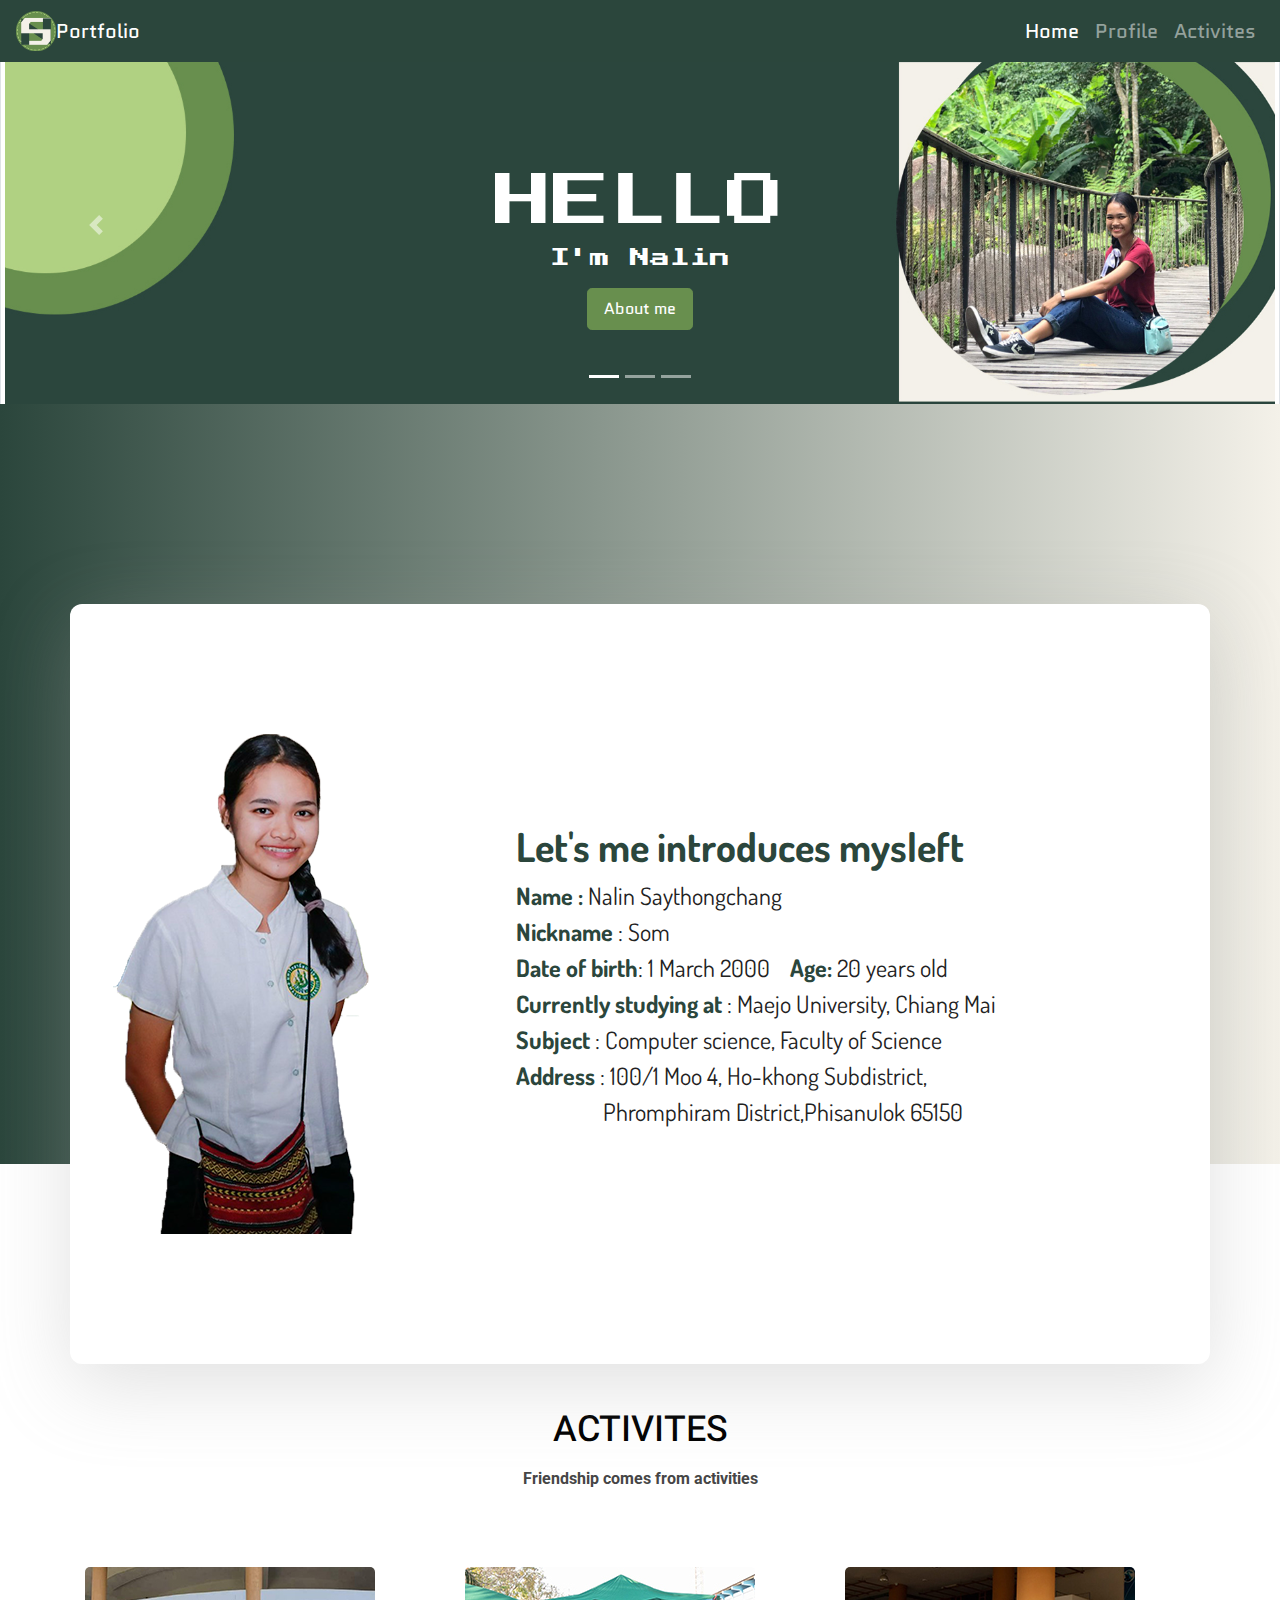
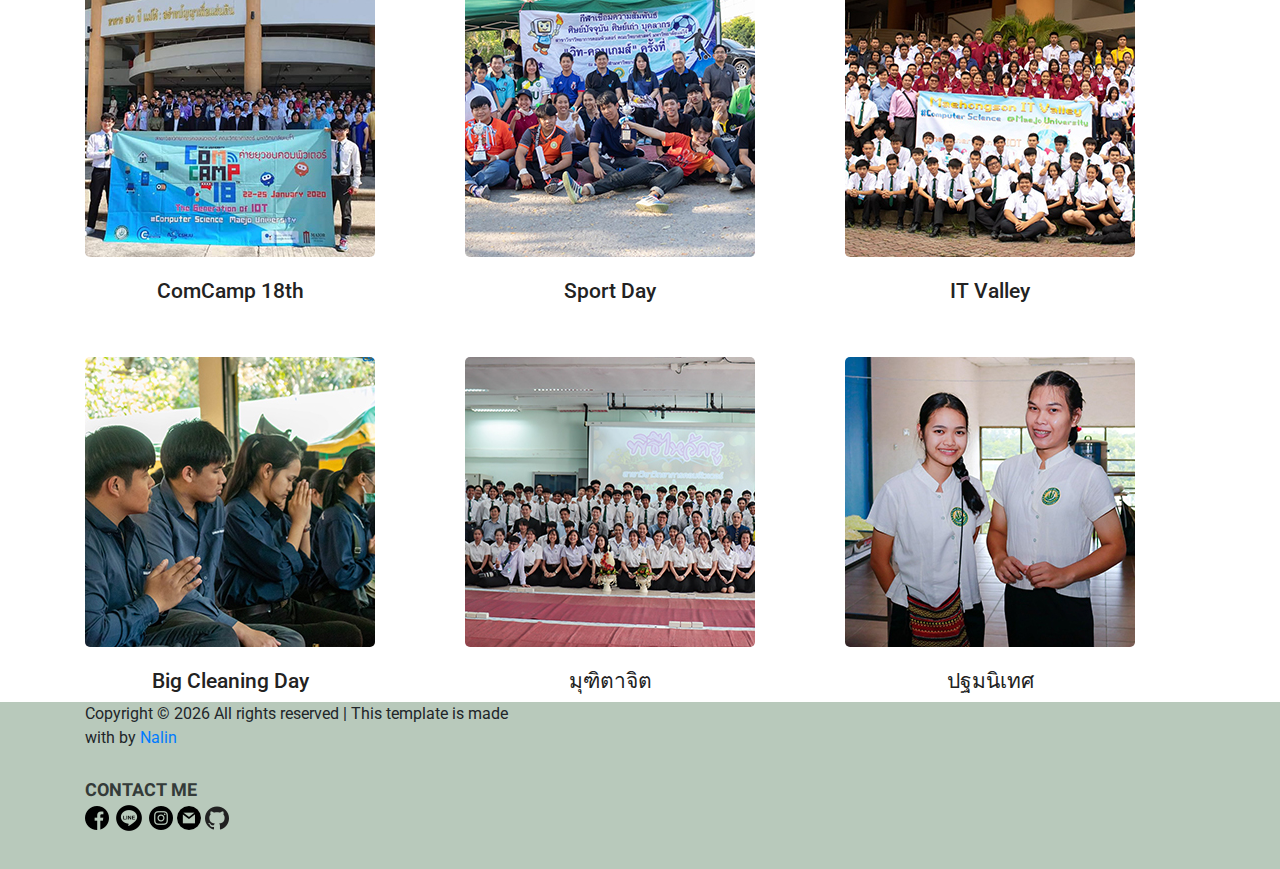
<file: index.html>
<!DOCTYPE html>
<html lang="en">

<head>
    <meta charset="utf-8">
    <meta name="viewport" content="width=device-width, initial-scale=1, shrink-to-fit=no">
    <meta name="description" content="">
    <meta name="author" content="Nalin">
    <title>Portfolio</title>
    <link rel="stylesheet" href="css/bootstrap.min.css">
    <link rel="stylesheet" href="css/css.css">
    <link rel="stylesheet" href="css/carousel.css">
    <link rel="stylesheet" href="css/responsive.css">
    <link rel="icon" href="https://portfolio-c82aa.web.app/image/icom.png" type="image/x-icon">
    <!--font-->
    <link href="https://fonts.googleapis.com/css2?family=Roboto:ital,wght@0,100;0,300;1,100&display=swap"
        rel="stylesheet">
    <link href="https://fonts.googleapis.com/css2?family=Press+Start+2P&display=swap" rel="stylesheet">
    <link href="https://fonts.googleapis.com/css2?family=Quantico:ital,wght@1,700&display=swap" rel="stylesheet">
    <link href="https://fonts.googleapis.com/css2?family=Dosis:wght@300&display=swap" rel="stylesheet">
    <link href="https://fonts.googleapis.com/css2?family=Heebo:wght@500&display=swap" rel="stylesheet">
</head>

<body>
    <header>
        <div>
            <nav class="navbar navbar-expand-md navbar-dark bgc fixed-top">
                <img src="image/icom.png" width="40px" height="40px">
                <a class="navbar-brand size" href="#">Portfolio</a>
                <button class="navbar-toggler" type="button" data-toggle="collapse" data-target="#navbarsExampleDefault"
                    aria-controls="navbarsExampleDefault" aria-expanded="false" aria-label="Toggle navigation">
                    <span class="navbar-toggler-icon"></span>
                </button>

                <div class="collapse navbar-collapse" id="navbarsExampleDefault">
                    <ul class="navbar-nav ml-auto size">
                        <li class="nav-item active">
                            <a class="nav-link" href="index.html">Home <span class="sr-only">(current)</span></a>
                        </li>
                        <li class="nav-item">
                            <a class="nav-link" href="profile.html">Profile</a>
                        </li>

                        <li class="nav-item">
                            <a class="nav-link " href="activites.html">Activites</a>
                        </li>
                    </ul>
                </div>
            </nav>
        </div>
    </header>

    <main role="main">
        <div id="myCarousel" class="carousel slide " data-ride="carousel">
            <ol class="carousel-indicators">
                <li data-target="#myCarousel" data-slide-to="0" class="active"></li>
                <li data-target="#myCarousel" data-slide-to="1"></li>
                <li data-target="#myCarousel" data-slide-to="2"></li>
            </ol>
            <div class="carousel-inner ">
                <div class="carousel-item active">
                    <picture>
                        <img src="image/BN1.jpg" class="img-fluid img-thumbnail  " alt="..."></picture>
                    <div class="container">
                        <div class="carousel-caption text-center ">
                            <h1 class="font">HELLO</h1>
                            <p class="fontN">I'm Nalin</p>
                            <p><a class="btn btn-lg btn-primary a" href="#aboutMe" role="button">About me</a></p>
                        </div>
                    </div>
                </div>

                <div class="carousel-item ">
                    <picture>
                        <img src="image/band23.jpg" class="img-fluid img-thumbnail  " alt="..."></picture>
                    <div class="container">
                        <div class="carousel-caption text-center ">
                            <h1 class="font green">Activites</h1>
                            <p class="fontN1 green">Hard Work Never Kill Anyone</p>
                            <p><a class="btn btn-lg btn-primary a" href="#activity" role="button">Click!</a></p>
                        </div>
                    </div>
                </div>
                <div class="carousel-item">
                    <picture>
                        <img src="image/band34.png" class="img-fluid img-thumbnail  " alt="..."></picture>
                    <div class="container">
                        <div class="carousel-caption text-center ">
                            <h6 class="fontN1 left">Learn from every mistake, <br> And never give up</h6>
                        </div>
                    </div>
                </div>
            </div>
            <a class="carousel-control-prev" href="#myCarousel" role="button" data-slide="prev">
                <span class="carousel-control-prev-icon" aria-hidden="true"></span>
                <span class="sr-only">Previous</span>
            </a>
            <a class="carousel-control-next" href="#myCarousel" role="button" data-slide="next">
                <span class="carousel-control-next-icon" aria-hidden="true"></span>
                <span class="sr-only">Next</span>
            </a>
        </div>
        <section class="home_banner_area " id="aboutMe">
            <div class="container box_1620">
                <div class="banner_inner d-flex align-items-center">
                    <div class="banner_content">
                        <div class="media">
                            <div class="d-flex">
                                <img src="image/me2.png" alt="">
                            </div>
                            <div class="media-body">
                                <div class="peronal_text">
                                    <h1 class="c "><b> Let's me introduces mysleft</b></h1>
                                    <p class="abm"><b class="c">Name :</b> Nalin Saythongchang <br>
                                        <b class="c"> Nickname</b> : Som <br>
                                        <b class="c">Date of birth</b>: 1 March 2000 <b class="c">&nbsp;&nbsp; Age:</b>
                                        20 years old <br>
                                        <b class="c">Currently studying at</b> : Maejo University, Chiang Mai <br>
                                        <b class="c">Subject</b> : Computer science, Faculty of Science<br>
                                        <b class="c">Address</b> : 100/1 Moo 4, Ho-khong Subdistrict, <br>
                                        &emsp;&emsp;&emsp;&nbsp;&nbsp;&nbsp;Phromphiram District,Phisanulok 65150
                                    </p>
                                </div>
                            </div>
                        </div>
                    </div>
                </div>
            </div>
        </section>
        <!--activity-->
        <section class="home_gallery_area p_120" id="activity">
            <div class="container">
                <div class="main_title">
                    <h2><br> Activites</h2>
                    <p><b> Friendship comes from activities</b></p>
                </div>
            </div>
            <div class="container">
                <div class="gallery_f_inner row imageGallery1">
                    <div class="col-lg-4 col-md-4 col-sm-6 brand manipul design print">
                        <div class="h_gallery_item">
                            <div class="g_img_item">
                                <img class="img-fluid" src="image/comp.jpg" alt="">
                                <a class="light" href="activites.html#ComCamp"><img src="image/icc.png" alt=""></a>
                            </div>
                            <div class="g_item_text">
                                <h4>ComCamp 18th</h4>
                            </div>
                        </div>
                    </div>
                    <div class="col-lg-4 col-md-4 col-sm-6 brand manipul creative">
                        <div class="h_gallery_item">
                            <div class="g_img_item">
                                <img class="img-fluid" src="image/gym.jpg" alt="">
                                <a class="light" href="activites.html#sport"><img src="image/icc.png" alt=""></a>
                            </div>
                            <div class="g_item_text">
                                <h4>Sport Day</h4>
                            </div>
                        </div>
                    </div>
                    <div class="col-lg-4 col-md-4 col-sm-6 manipul creative design print">
                        <div class="h_gallery_item">
                            <div class="g_img_item">
                                <img class="img-fluid" src="image/it.jpg" alt="">
                                <a class="light" href="activites.html#itv"><img src="image/icc.png" alt=""></a>
                            </div>
                            <div class="g_item_text">
                                <h4>IT Valley</h4>
                            </div>
                        </div>
                    </div>
                    <div class="col-lg-4 col-md-4 col-sm-6 brand creative print">
                        <div class="h_gallery_item">
                            <div class="g_img_item">
                                <img class="img-fluid" src="image/boon.jpg" alt="">
                                <a class="light" href="activites.html#clean"><img src="image/icc.png" alt=""></a>
                            </div>
                            <div class="g_item_text">
                                <h4>Big Cleaning Day</h4>
                            </div>
                        </div>
                    </div>
                    <div class="col-lg-4 col-md-4 col-sm-6 brand manipul design">
                        <div class="h_gallery_item">
                            <div class="g_img_item">
                                <img class="img-fluid" src="image/wai.jpg" alt="">
                                <a class="light" href="activites.html#teacher"><img src="image/icc.png" alt=""></a>
                            </div>
                            <div class="g_item_text">
                                <h4>มุฑิตาจิต</h4>
                            </div>
                        </div>
                    </div>
                    <div class="col-lg-4 col-md-4 col-sm-6 brand creative">
                        <div class="h_gallery_item">
                            <div class="g_img_item">
                                <img class="img-fluid" src="image/thai.jpg" alt="">
                                <a class="light" href="activites.html#std"><img src="image/icc.png" alt=""></a>
                            </div>
                            <div class="g_item_text">
                                <h4>ปฐมนิเทศ</h4>
                            </div>
                        </div>
                    </div>
                </div>
            </div>
        </section>
        <footer class="footer_area p_120">
            <div class="container">
                <div class="row footer_inner">
                    <div class="col-lg-5 col-sm-6">
                        <aside class="f_widget ab_widget">
                            Copyright &copy;
                            <script>document.write(new Date().getFullYear());</script> All rights reserved | This
                            template is made with <i class="fa fa-heart-o" aria-hidden="true"></i> by
                            <a href="profile.html" target="_blank">Nalin</a>

                            </p>
                        </aside>
                    </div>
                    <div class="col-lg-5 col-sm-6">
                        <aside class="f_widget news_widget">
                        </aside>
                    </div>
                    <div class="col-lg-3">
                        <aside class="f_widget social_widget">
                            <div class="f_title">
                                <h3>CONTACT ME</h3>
                                <div>
                                    <a href="https://web.facebook.com/SNalinN/" target="blank"><img
                                            src="image/facebook.png"></a>
                                    <a href="http://line.me/ti/p/~nnasoma" target="blank"><img src="image/line.png"></a>
                                    <a href="https://www.instagram.com/iiinaliniii/" target="blank"><img
                                            src="image/ig.png"></a>
                                    <a href="https://mail.google.com/mail/u/0/?tab=rm&ogbl#inbox" target="blank"><img
                                            src="image/gmail.png"></a>
                                    <a href="https://github.com/Nalin2000/Portfolio" target="blank"><img
                                            src="image/git.png"></a>
                                </div>
                            </div>

                        </aside>
                    </div>
                </div>
            </div>
        </footer>
    </main>
    <!-- JS, Popper.js, and jQuery -->
    <script src="https://code.jquery.com/jquery-3.5.1.slim.min.js "
        integrity="sha384-DfXdz2htPH0lsSSs5nCTpuj/zy4C+OGpamoFVy38MVBnE+IbbVYUew+OrCXaRkfj "
        crossorigin="anonymous "></script>
    <script src="https://cdn.jsdelivr.net/npm/popper.js@1.16.0/dist/umd/popper.min.js "
        integrity="sha384-Q6E9RHvbIyZFJoft+2mJbHaEWldlvI9IOYy5n3zV9zzTtmI3UksdQRVvoxMfooAo "
        crossorigin="anonymous "></script>
    <script src="https://stackpath.bootstrapcdn.com/bootstrap/4.5.0/js/bootstrap.min.js "
        integrity="sha384-OgVRvuATP1z7JjHLkuOU7Xw704+h835Lr+6QL9UvYjZE3Ipu6Tp75j7Bh/kR0JKI "
        crossorigin="anonymous "></script>
</body>

</html>
</file>
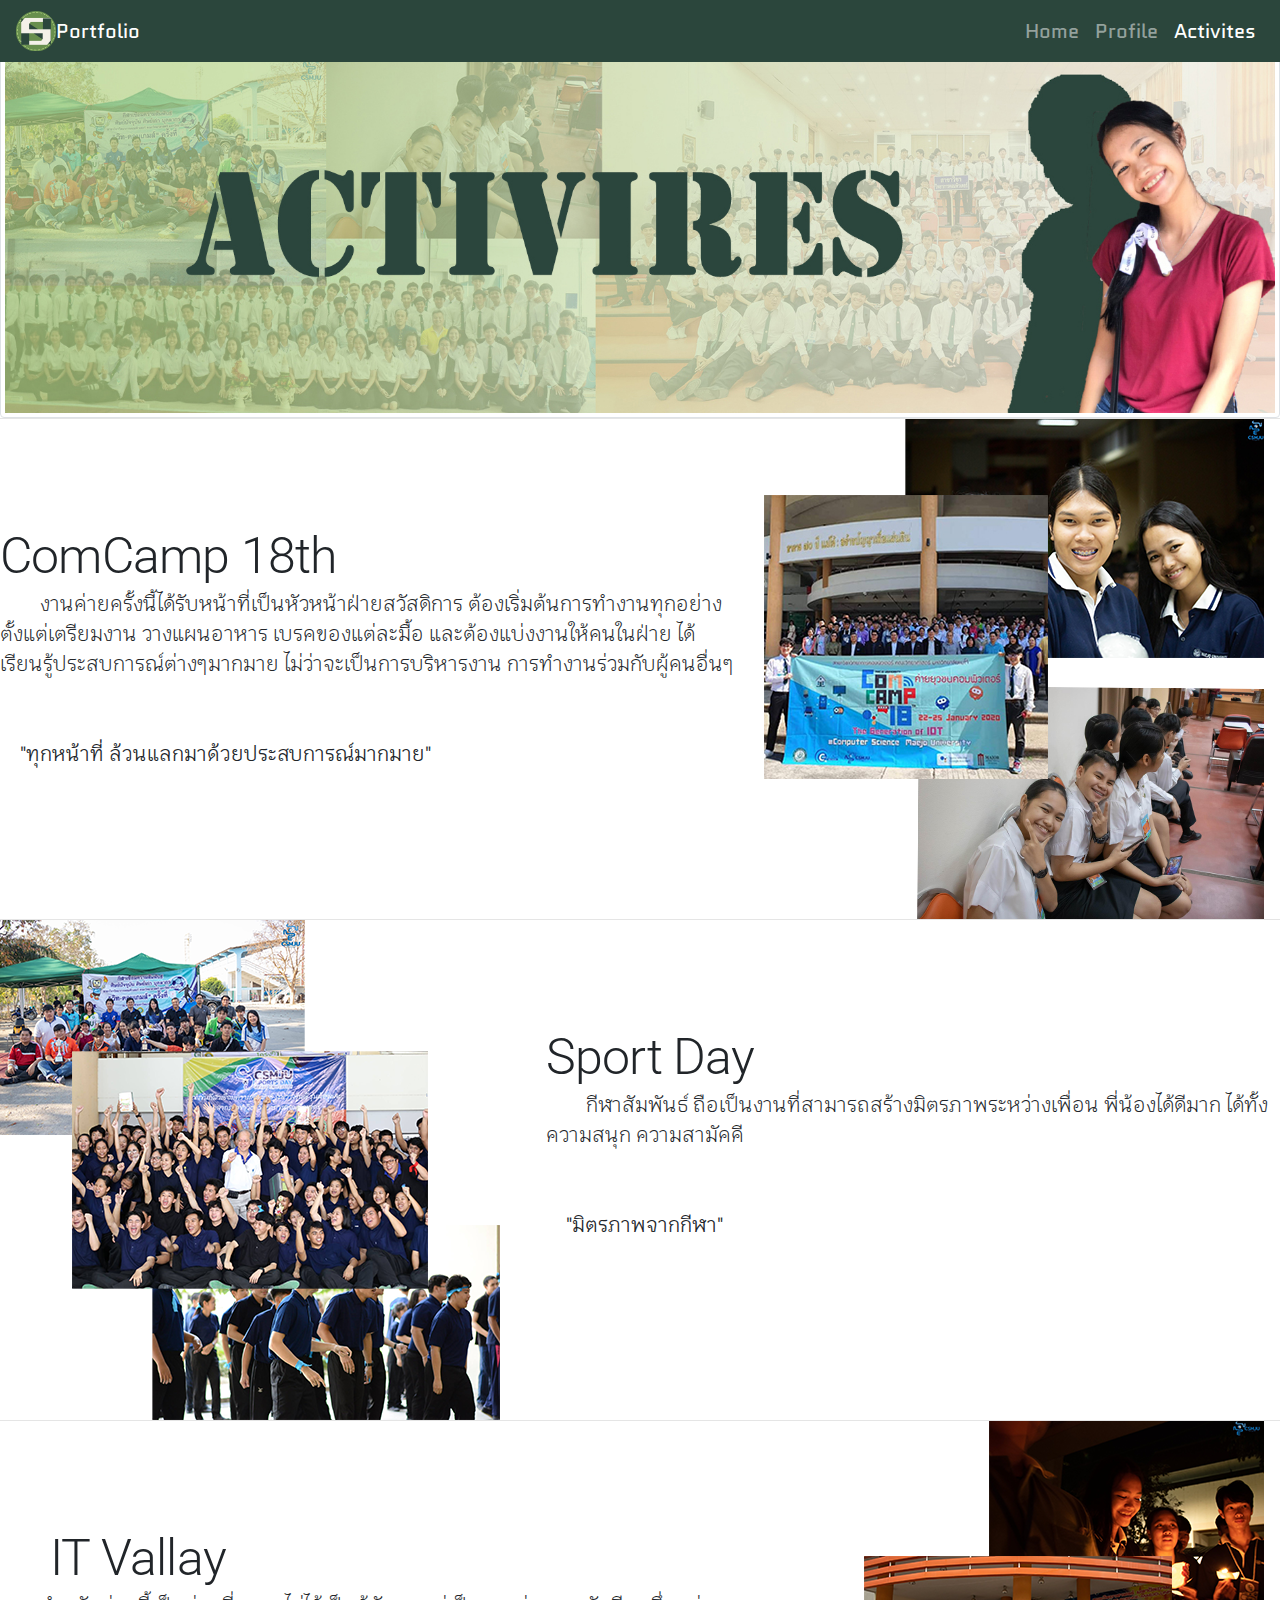
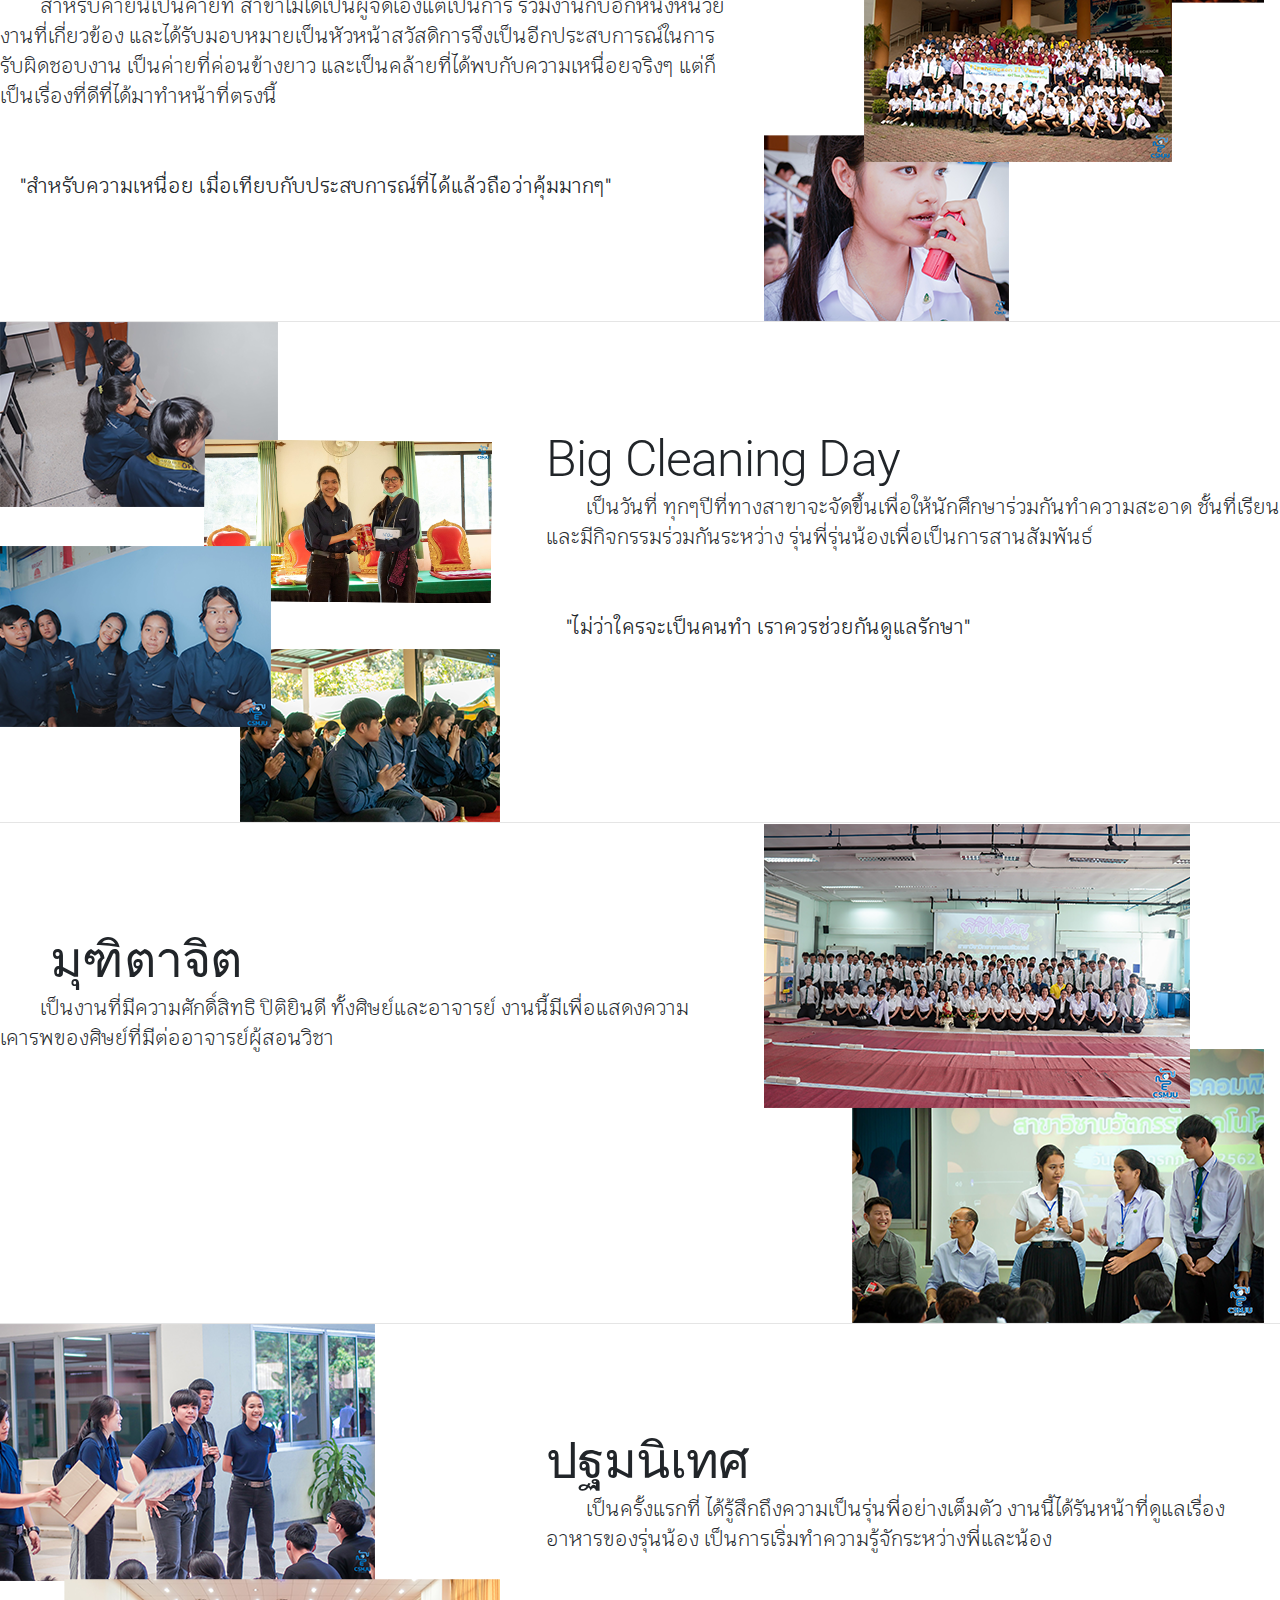
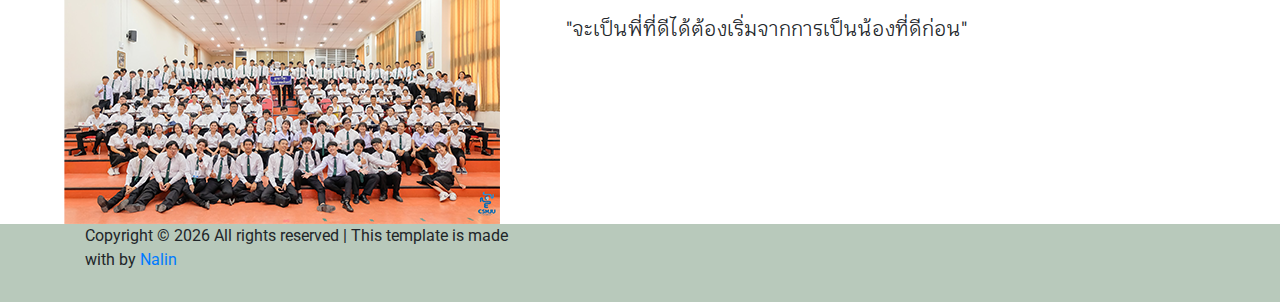
<file: activites.html>
<!DOCTYPE html>
<html lang="en">

    <head>
        <meta charset="utf-8">
        <meta name="viewport" content="width=device-width, initial-scale=1, shrink-to-fit=no">
        <meta name="description" content="">
        <meta name="author" content="Nalin">
        <title>Portfolio</title>
        <link href="css/bootstrap.min.css" rel="stylesheet">
        <link rel="stylesheet" href="css/bootstrap.min.css">
        <link rel="stylesheet" href="css/css.css">
        <link rel="stylesheet" href="css/carousel.css">
        <link rel="stylesheet" href="css/responsive.css">
        <link rel="icon" href="https://portfolio-c82aa.web.app/image/icom.png" type="image/x-icon">
        <!--font-->
        <link href="https://fonts.googleapis.com/css2?family=Roboto:ital,wght@0,100;0,300;1,100&display=swap"
            rel="stylesheet">
        <link href="https://fonts.googleapis.com/css2?family=Press+Start+2P&display=swap" rel="stylesheet">
        <link href="https://fonts.googleapis.com/css2?family=Quantico:ital,wght@1,700&display=swap" rel="stylesheet">
        <link href="https://fonts.googleapis.com/css2?family=Dosis:wght@300&display=swap" rel="stylesheet">
        <link href="https://fonts.googleapis.com/css2?family=Heebo:wght@500&display=swap" rel="stylesheet">
        <link href="https://fonts.googleapis.com/css2?family=Krub:wght@300&display=swap" rel="stylesheet">
    </head>

<body>
    <header>
        <div>
            <nav class="navbar navbar-expand-md navbar-dark bgc fixed-top">
                <img src="image/icom.png" width="40px" height="40px">
                <a class="navbar-brand size" href="#">Portfolio</a>
                <button class="navbar-toggler" type="button" data-toggle="collapse" data-target="#navbarsExampleDefault"
                    aria-controls="navbarsExampleDefault" aria-expanded="false" aria-label="Toggle navigation">
                    <span class="navbar-toggler-icon"></span>
                </button>
                <div class="collapse navbar-collapse" id="navbarsExampleDefault">
                    <ul class="navbar-nav ml-auto size">
                        <li class="nav-item ">
                            <a class="nav-link" href="index.html">Home </a>
                        </li>
                        <li class="nav-item">
                            <a class="nav-link" href="profile.html">Profile</a>
                        </li>
                        <li class="nav-item active">
                            <a class="nav-link " href="activites.html">Activites<span class="sr-only">(current)</span></a>
                        </li>
                    </ul>
                </div>
            </nav>
        </div>
    </header>

    <picture><img src="image/band24.jpg" class="img-fluid img-thumbnail  " alt="..."> </picture>
    <hr class="featurette-divider" >
    <div class="row featurette" id="ComCamp">
        <div class="col-md-7">
            <h2 class="featurette-heading">ComCamp 18th</h2>
            <p class="lead">&emsp;&emsp;งานค่ายครั้งนี้ได้รับหน้าที่เป็นหัวหน้าฝ่ายสวัสดิการ
                ต้องเริ่มต้นการทำงานทุกอย่าง
                ตั้งแต่เตรียมงาน วางแผนอาหาร เบรคของแต่ละมื้อ และต้องแบ่งงานให้คนในฝ่าย ได้เรียนรู้ประสบการณ์ต่างๆมากมาย
                ไม่ว่าจะเป็นการบริหารงาน การทำงานร่วมกับผู้คนอื่นๆ <br><br><br> <b>&emsp;"ทุกหน้าที่
                    ล้วนแลกมาด้วยประสบการณ์มากมาย"</b> </p>
        </div>
        <div class="col-md-5">
            <img src="image/comcamp.png">
        </div>
    </div>
    <hr class="featurette-divider" >
    <div class="row featurette"id="sport">
        <div class="col-md-7 order-md-2">
            <h2 class="featurette-heading">Sport Day</h2>
            <p class="lead">&emsp;&emsp;กีฬาสัมพันธ์ ถือเป็นงานที่สามารถสร้างมิตรภาพระหว่างเพื่อน พี่น้องได้ดีมาก
                ได้ทั้งความสนุก ความสามัคคี <br><br><br> <b>&emsp;"มิตรภาพจากกีฬา"</b> </p>
        </div>
        <div class="col-md-5 order-md-1">
            <img src="image/n.png">
        </div>
    </div>
    <hr class="featurette-divider" >
    <div class="row featurette" id="itv">
        <div class="col-md-7">
            <h2 class="featurette-heading">&emsp;IT Vallay</h2>
            <p class="lead">&emsp;&emsp;สำหรับค่ายนี้เป็นค่ายที่ สาขาไม่ได้เป็นผู้จัดเองแต่เป็นการ
                ร่วมงานกับอีกหนึ่งหน่วยงานที่เกี่ยวข้อง
                และได้รับมอบหมายเป็นหัวหน้าสวัสดิการจึงเป็นอีกประสบการณ์ในการรับผิดชอบงาน เป็นค่ายที่ค่อนข้างยาว
                และเป็นคล้ายที่ได้พบกับความเหนื่อยจริงๆ แต่ก็เป็นเรื่องที่ดีที่ได้มาทำหน้าที่ตรงนี้<br><br><br>
                <b>&emsp;"สำหรับความเหนื่อย เมื่อเทียบกับประสบการณ์ที่ได้แล้วถือว่าคุ้มมากๆ"</b> </p>
        </div>
        <div class="col-md-5">
            <img src="image/itv.png">
        </div>
    </div>
    <hr class="featurette-divider" >
    <div class="row featurette" id="clean">
        <div class="col-md-7 order-md-2">
            <h2 class="featurette-heading">Big Cleaning Day</h2>
            <p class="lead">&emsp;&emsp;เป็นวันที่ ทุกๆปีที่ทางสาขาจะจัดขึ้นเพื่อให้นักศึกษาร่วมกันทำความสะอาด
                ชั้นที่เรียน และมีกิจกรรมร่วมกันระหว่าง รุ่นพี่รุ่นน้องเพื่อเป็นการสานสัมพันธ์ <br><br><br>
                <b>&emsp;"ไม่ว่าใครจะเป็นคนทำ เราควรช่วยกันดูแลรักษา"</b> </p>
        </div>
        <div class="col-md-5 order-md-1">
            <img src="image/b.png">
        </div>
    </div>
    <hr class="featurette-divider" >
    <div class="row featurette" id="teacher">
        <div class="col-md-7">
            <h2 class="featurette-heading">&emsp;มุฑิตาจิต</h2>
            <p class="lead">&emsp;&emsp;เป็นงานที่มีความศักดิ์สิทธิ ปิติยินดี ทั้งศิษย์และอาจารย์
                งานนี้มีเพื่อแสดงความเคารพของศิษย์ที่มีต่ออาจารย์ผู้สอนวิชา
        </div>
        <div class="col-md-5">
            <img src="image/tr.png">
        </div>
    </div>
    <hr class="featurette-divider" >
    <div class="row featurette" id="std">
        <div class="col-md-7 order-md-2">
            <h2 class="featurette-heading">ปฐมนิเทศ</h2>
            <p class="lead">&emsp;&emsp;เป็นครั้งแรกที่ ได้รู้สึกถึงความเป็นรุ่นพี่อย่างเต็มตัว
                งานนี้ได้รันหน้าที่ดูแลเรื่องอาหารของรุ่นน้อง เป็นการเริ่มทำความรู้จักระหว่างพี่และน้อง<br><br><br>
                <b>&emsp;"จะเป็นพี่ที่ดีได้ต้องเริ่มจากการเป็นน้องที่ดีก่อน"</b> </p>
        </div>
        <div class="col-md-5 order-md-1">
            <img src="image/p.png">
        </div>
    </div>
    <footer class="footer_area p_120">
        <div class="container">
            <div class="row footer_inner">
                <div class="col-lg-5 col-sm-6">
                    <aside class="f_widget ab_widget">

                        Copyright &copy;
                        <script>document.write(new Date().getFullYear());</script> All rights reserved | This
                        template is made with <i class="fa fa-heart-o" aria-hidden="true"></i> by <a href="profile.html"
                            target="_blank">Nalin</a>

                        </p>
                    </aside>
                </div>
            </div>
        </div>
    </footer>

</body>
 <script src="https://code.jquery.com/jquery-3.5.1.slim.min.js "
        integrity="sha384-DfXdz2htPH0lsSSs5nCTpuj/zy4C+OGpamoFVy38MVBnE+IbbVYUew+OrCXaRkfj "
        crossorigin="anonymous "></script>
    <script src="https://cdn.jsdelivr.net/npm/popper.js@1.16.0/dist/umd/popper.min.js "
        integrity="sha384-Q6E9RHvbIyZFJoft+2mJbHaEWldlvI9IOYy5n3zV9zzTtmI3UksdQRVvoxMfooAo "
        crossorigin="anonymous "></script>
    <script src="https://stackpath.bootstrapcdn.com/bootstrap/4.5.0/js/bootstrap.min.js "
        integrity="sha384-OgVRvuATP1z7JjHLkuOU7Xw704+h835Lr+6QL9UvYjZE3Ipu6Tp75j7Bh/kR0JKI "
        crossorigin="anonymous "></script>

</html>
</file>
<file: css/css.css>
.size {
    font-family: 'Quantico', sans-serif;
    font-size: 1.25rem;
}

.a {
    font-family: 'Quantico', sans-serif;
    font-size: 1.25vw;
}

.ed {
    color: #2b463c;
    font-size: 2vw;
    text-align: center;
}

.bgc {
    background-color: #2b463c;
}

.font {
    font-family: 'Press Start 2P', cursive;
    font-size: 4.5vw;
}

.green {
    color: #2b463c;
}

.fontN {
    font-family: 'Press Start 2P', cursive;
    font-size: 2.5vw;
}

.fontN1 {
    font-family: 'Quantico', sans-serif;
    font-size: 2.5vw;
}

.c {
    font-family: 'Dosis', sans-serif;
    color: #2b463c;
}

.bg {
    background-color: #b0d182;
}

.personal_text {
    font-family: 'Playfair Display', serif;
}

.left {
    font-family: 'Quantico', sans-serif;
    font-size: 3vw;
    text-align: left;
    margin-bottom: 3rem;
}

.abm {
    font-family: 'Dosis', sans-serif;
    font-size: 1.5rem;
}

.home_banner_area {
    position: relative;
    z-index: 1;
    background-image: -moz-linear-gradient(0deg, #2b463c 0%, #f4f1e9 100%);
    background-image: -webkit-linear-gradient(0deg, #2b463c 0%, #f4f1e9 100%);
    background-image: -ms-linear-gradient(0deg, #2b463c 0%, #f4f1e9 100%);
    margin-bottom: 200px;
}

.home_banner_area .box_1620 {
    min-height: 700px;
    border-radius: 12px;
    position: relative;
    bottom: -200px;
    background: #fff;
    padding: 30px;
    box-shadow: 0px 20px 80px 0px rgba(153, 153, 153, 0.3);
}

.home_banner_area .box_162 {
    min-height: 300px;
    border-radius: 12px;
    position: relative;
    bottom: -200px;
    background: #fff;
    padding: 30px;
    box-shadow: 0px 20px 80px 0px rgba(153, 153, 153, 0.3);
}

.home_banner_area .banner_inner {
    position: relative;
    width: 100%;
    min-height: 700px;
    display: flex;
}

.home_banner_area .banner_inner .banner_content {
    color: #222222;
    vertical-align: middle;
    align-self: center;
    text-align: left;
}

.home_banner_area .banner_inner .banner_content .media .d-flex {
    padding-right: 125px;
}

.home_banner_area .banner_inner .banner_content .media .media-body {
    vertical-align: middle;
    align-self: center;
}

.isotope_fillter {
    margin-bottom: 50px;
}

.isotope_fillter .gallery_filter {
    text-align: center;
}

.isotope_fillter .gallery_filter li {
    display: inline-block;
    margin-right: 45px;
}

.isotope_fillter .gallery_filter li:last-child {
    margin-right: 0px;
}

.isotope_fillter .gallery_filter li a {
    font-size: 12px;
    font-family: "Roboto", sans-serif;
    font-weight: 500;
    color: #222222;
    transition: all 300ms linear 0s;
    text-transform: uppercase;
}

.isotope_fillter .gallery_filter li:hover a, .isotope_fillter .gallery_filter li.active a {
    color: #766dff;
}

.gallery_f_inner {
    margin-bottom: -45px;
}

.h_gallery_item {
    display: inline-block;
    margin-bottom: 45px;
}

.h_gallery_item .g_img_item {
    position: relative;
    text-align: center;
    overflow: hidden;
    border-radius: 5px;
}

.h_gallery_item .g_img_item:before {
    content: "";
    width: 100%;
    height: 100%;
    left: 0px;
    top: 0px;
    background-image: -moz-linear-gradient(0deg, #b0d182 0%, #ffffff 100%);
    background-image: -webkit-linear-gradient(0deg, #b0d182 0%, #ffffff 100%);
    background-image: -ms-linear-gradient(0deg, #b0d182 0%, #ffffff 100%);
    position: absolute;
    opacity: 0;
    transition: all 300ms ease;
}

.h_gallery_item .g_img_item .light {
    position: absolute;
    left: 0px;
    top: 50%;
    transform: translateY(-50%);
    width: 100%;
    text-align: center;
    opacity: 0;
}

.h_gallery_item .g_item_text {
    text-align: center;
}

.h_gallery_item .g_item_text h4 {
    color: #222222;
    font-size: 21px;
    margin-top: 22px;
    transition: all 300ms linear 0s;
}

.h_gallery_item .g_item_text p {
    margin-bottom: 0px;
}

.h_gallery_item:hover .g_img_item:before {
    opacity: .85;
}

.h_gallery_item:hover .g_img_item .light {
    opacity: 1;
}

.h_gallery_item:hover .g_item_text h4:hover {
    color: #4dac5a;
}

.more_btn {
    text-align: center;
    margin-top: 80px;
}

.main_title {
    text-align: center;
    max-width: 670px;
    margin: 0px auto 75px;
}

.main_title h2 {
    font-family: "Heebo", sans-serif;
    font-size: 36px;
    color: #000000;
    margin-bottom: 15px;
    text-transform: uppercase;
}

.main_title p {
    font-size: 16px;
    font-family: "Roboto", sans-serif;
    font-weight: normal;
    line-height: 26px;
    color: #464646;
    margin-bottom: 0px;
}

/* My Tabs Area css
============================================================================================ */

.mytabs_area {
    background-image: -moz-linear-gradient(0deg, #2b463c 0%, #f4f1e9 100%);
    background-image: -webkit-linear-gradient(0deg, #2b463c 0%, #f4f1e9 100%);
    background-image: -ms-linear-gradient(0deg, #2b463c 0%, #f4f1e9 100%);
}

.tabs_inner .nav.nav-tabs {
    display: block;
    text-align: center;
    border: none;
    margin-bottom: 120px;
}

.tabs_inner .nav.nav-tabs li {
    display: inline-block;
    margin-right: 8px;
}

.tabs_inner .nav.nav-tabs li a {
    margin: 0px;
    line-height: 50px;
    border-radius: 5px;
    padding: 0px 40px;
    font-size: 13px;
    font-weight: 500;
    color: rgb(15, 15, 15);
    font-family: "Roboto", sans-serif;
    border: 1px solid #060708;
    background: rgba(255, 255, 255, 0.1);
}

.tabs_inner .nav.nav-tabs li a.active {
    background: rgb(14, 14, 14);
    color: #222222;
}

.tabs_inner .tab-content .tab-pane .list {
    max-width: 460px;
    margin: auto;
    position: relative;
    padding-top: 40px;
    padding-bottom: 60px;
}

.tabs_inner .tab-content .tab-pane .list:before {
    content: "";
    height: 100%;
    width: 5px;
    background: rgba(10, 10, 10, 0.2);
    position: absolute;
    left: 46%;
    transform: translateX(-20%);
    top: -5px;
}

.tabs_inner .tab-content .tab-pane .list li {
    margin-bottom: 60px;
    position: relative;
}

.tabs_inner .tab-content .tab-pane .list li span {
    height: 15px;
    width: 15px;
    border-radius: 50%;
    display: block;
    background: rgba(0, 0, 0, 0.2);
    position: absolute;
    left: 46%;
    top: 30px;
    transform: translateX(-50%);
}

.tabs_inner .tab-content .tab-pane .list li span:before {
    content: '';
    height: 7px;
    width: 7px;
    background: rgb(0, 0, 0);
    border-radius: 50%;
    position: absolute;
    left: 52%;
    top: 4px;
    transform: translateX(-50%);
}

.tabs_inner .tab-content .tab-pane .list li:last-child {
    margin-bottom: 0px;
}

.tabs_inner .tab-content .tab-pane .list li .media .d-flex {
    padding-right: 100px;
}

.tabs_inner .tab-content .tab-pane .list li .media .d-flex p {
    color: rgba(0, 0, 0, 0.75);
    margin-bottom: 0px;
    padding-top: 20px;
}

.tabs_inner .tab-content .tab-pane .list li .media .media-body h4 {
    color: rgb(0, 0, 0)3, 3, 3);
    font-size: 21px;
    text-transform: uppercase;
    margin-bottom: 20px;
}

.tabs_inner .tab-content .tab-pane .list li .media .media-body p {
    color: rgba(0, 0, 0, 0.75) margin-bottom: 0px;
}

/* Footer Area css
============================================================================================ */

.footer_area {
    background: rgb(184, 201, 187);
}

.f_title {
    margin-bottom: 35px;
}

.f_title h3 {
    color: rgb(52, 59, 57);
    font-size: 18px;
    font-weight: bold;
    font-family: "Heebo", sans-serif;
    margin-bottom: 0px;
}

.ab_widget p {
    font-size: 14px;
    line-height: 24px;
    font-family: "Roboto", sans-serif;
    color: #2e2a2a;
    margin-bottom: 30px;
}

.ab_widget p a {
    color: #af3d29;
}

.ab_widget p+p {
    margin-bottom: 0px;
}

.news_widget {
    padding-right: 15px;
}

.news_widget p {
    font-size: 14px;
    line-height: 24px;
    font-family: "Roboto", sans-serif;
    color: #000000;
    margin-bottom: 15px;
}

.news_widget .input-group input {
    height: 40px;
    background: transparent;
    border-radius: 0px;
    width: 80%;
    border: none;
    padding: 0px 15px;
    border: 1px solid #1e233b;
    font-size: 14px;
    font-family: "Roboto", sans-serif;
    color: #154219;
    outline: none;
    box-shadow: none;
}

.news_widget .input-group input.placeholder {
    font-size: 14px;
    font-family: "Roboto", sans-serif;
    font-weight: normal;
    color: #cccccc;
}

.news_widget .input-group input:-moz-placeholder {
    font-size: 14px;
    font-family: "Roboto", sans-serif;
    font-weight: normal;
    color: #cccccc;
}

.news_widget .input-group input::-moz-placeholder {
    font-size: 14px;
    font-family: "Roboto", sans-serif;
    font-weight: normal;
    color: #cccccc;
}

.news_widget .input-group input::-webkit-input-placeholder {
    font-size: 14px;
    font-family: "Roboto", sans-serif;
    font-weight: normal;
    color: #cccccc;
}

.news_widget .input-group .sub-btn {
    border-radius: 0px;
    background-image: -moz-linear-gradient(0deg, #035f4a 0%, #ffffff 100%);
    background-image: -webkit-linear-gradient(0deg, #035f4a 0%, #ffffff 100%);
    background-image: -ms-linear-gradient(0deg, #035f4a 0%, #ffffff 100%);
    outline: none !important;
    box-shadow: none !important;
    padding: 0px;
    border: none;
    width: 42px;
    cursor: pointer;
    color: rgb(0, 0, 0);
}
</file>
<file: css/carousel.css>
/* GLOBAL STYLES
-------------------------------------------------- */

/* Padding below the footer and lighter body text */

body {
  padding-top: 3.6vw;
  padding-bottom: 0.1vw;
}

/* CUSTOMIZE THE CAROUSEL
-------------------------------------------------- */

/* Carousel base class */

.carousel {
  margin-bottom: 0vw;
}

/* Since positioning the image, we need to help out the caption */

.carousel-caption {
  bottom: 3vw;
  z-index: 10;
}

/* Declare heights because of positioning of img element */

.carousel-item {
  height: 28vw;
}

.carousel-item>img {
  position: absolute;
  top: 0;
  left: 0;
  min-width: 100%;
  height: 28vw;
}

/* MARKETING CONTENT
-------------------------------------------------- */

/* Center align the text within the three columns below the carousel */

.marketing .col-lg-4 {
  margin-bottom: 1.5rem;
  text-align: center;
}

.marketing h2 {
  font-weight: 400;
}

.marketing .col-lg-4 p {
  margin-right: 0rem;
  margin-left: 0rem;
}

/* Featurettes
------------------------- */

.featurette-divider {
  margin: 0rem 0;
  /* Space out the Bootstrap <hr> more */
}

/* Thin out the marketing headings */

.featurette-heading {
  font-weight: 300;
  line-height: 1;
  letter-spacing: -.05rem;
}

/* RESPONSIVE CSS
-------------------------------------------------- */

@media (min-width: 768px) {
  .bd-placeholder-img-lg {
    font-size: 3.5rem;
  }
}

@media (min-width: 40em) {
  /* Bump up size of carousel content */
  .carousel-caption p {
    margin-bottom: 1rem;
    font-size: 1.25rem;
    line-height: 1.4;
  }
  .featurette-heading {
    font-size: 50px;
  }
}

@media (min-width: 62em) {
  .featurette-heading {
    margin-top: 7rem;
  }
}
</file>
<file: css/responsive.css>
@media (max-width:1619px) {
	/* Main Menu Area css
	============================================================================================ */
	.header_area .navbar .search {
		margin-left: 40px;
	}
	/* End Main Menu Area css
	============================================================================================ */
	.banner_area .box_1620 {
		border-radius: 0px;
	}
}

@media (max-width:1300px) {
	.testimonials_area .owl-prev, .testimonials_area .owl-next {
		right: auto;
		left: 50%;
		transform: translateX(-50%);
		bottom: 25px;
		top: auto;
	}
	.testimonials_area .owl-prev {
		transform: rotate(90deg);
	}
	.testimonials_area .owl-next {
		transform: rotate(90deg);
		margin-left: -40px;
	}
}

@media (max-width:1199px) {
	/* Main Menu Area css
	============================================================================================ */
	.header_area .navbar .nav .nav-item {
		margin-right: 28px;
	}
	/* End Main Menu Area css
	============================================================================================ */
	/* Home Banner Area css
	============================================================================================ */
	.home_banner_area {
		min-height: 728px;
		margin-bottom: 120px;
	}
	.home_banner_area .banner_inner {
		min-height: 650px;
	}
	.header_area .navbar .nav .nav-item.submenu ul {
		left: auto;
		right: 0px;
	}
	/* End Home Banner Area css
	============================================================================================ */
	.banner_content .media {
		display: block;
	}
	.home_banner_area .banner_content {
		max-width: 500px;
		margin: auto;
	}
	.home_banner_area .banner_inner .banner_content .media .d-flex {
		padding-right: 0px;
		display: block;
		width: 100%;
	}
	.home_banner_area .banner_inner .banner_content .media .d-flex img {
		width: 100%;
		height: 100%;
	}
	.home_banner_area .banner_inner .banner_content .media .media-body {
		margin-top: 30px;
	}
	.home_banner_area .box_1620 {
		bottom: -130px;
	}
	.profile_inner .personal_text {
		padding-left: 0px;
	}
	.home_banner_area.blog_banner .banner_inner {
		min-height: 728px;
	}
	.home_banner_area.blog_banner {
		margin-bottom: 0px;
	}
}

.navbar .container {
	padding-left: 15px;
	padding-right: 15px;
}

.nav {
	padding: 0px 0px;
}

.header_area+section, .header_area+row, .header_area+div {
	margin-top: 117px;
}

.header_top .nav {
	padding: 0px;
}

.header_area .navbar .nav .nav-item .nav-link {
	line-height: 40px;
	margin-right: 0px;
	display: block;
	border-bottom: 1px solid #ededed33;
	border-radius: 0px;
}

.header_area.navbar_fixed .main_menu .navbar .nav .nav-item .nav-link {
	line-height: 40px;
}

.header_area .navbar .search {
	margin-left: 0px;
}

.header_area .navbar-collapse {
	max-height: 340px;
	overflow-y: scroll;
}

.header_area .navbar .nav .nav-item.submenu ul .nav-item .nav-link {
	padding: 0px 15px;
}

.header_area .navbar .nav .nav-item {
	margin-right: 0px;
}

.header_area+section, .header_area+row, .header_area+div {
	margin-top: 0px;
}

/* End Main Menu Area css
	============================================================================================ */

/* Blog page Area css
	============================================================================================ */

.categories_post img {
	width: 100%;
}

.categories_post {
	max-width: 360px;
	margin: 0 auto;
}

.blog_categorie_area .col-lg-4 {
	margin-top: 30px;
}

.blog_area {
	padding-bottom: 80px;
}

.single-post-area .blog_right_sidebar {
	margin-top: 30px;
}

/* End Blog page Area css
	============================================================================================ */

/* Contact Page Area css
	============================================================================================ */

.contact_info {
	margin-bottom: 50px;
}

.c_details_list {
	margin-top: 30px;
}

/* End Contact page Area css
	============================================================================================ */

.home_banner_area .donation_inner {
	margin-bottom: -30px;
}

.home_banner_area .dontation_item {
	max-width: 350px;
	margin: auto;
}

/* Footer Area css
	============================================================================================ */

.footer-area .col-sm-6 {
	margin-bottom: 30px;
}

.footer_area .f_widget {
	margin-bottom: 30px;
}

.footer_area .footer_inner {
	margin-bottom: -30px;
}

/* End End Footer Area css
	============================================================================================ */

.welcome_text {
	margin-bottom: 30px;
}

.banner_area .box_1620 {
	bottom: -71px;
}

.banner_area {
	margin-bottom: 71px;
}

.profile_inner .personal_text {
	padding-top: 30px;
}

}

@media (max-width:767px) {
	.home_banner_area {
		min-height: 570px;
		margin-bottom: 120px;
	}
	.home_banner_area .banner_inner {
		min-height: 500px;
	}
	.home_banner_area .box_1620 {
		min-height: 500px;
	}
	.home_banner_area .banner_inner .banner_content {
		margin-top: 0px;
	}
	/* Blog Page Area css
	============================================================================================ */
	.blog_banner .banner_inner .blog_b_text h2 {
		font-size: 40px;
		line-height: 50px;
	}
	.blog_info.text-right {
		text-align: left !important;
		margin-bottom: 10px;
	}
	/* End Blog Page Area css
	============================================================================================ */
	.home_banner_area .banner_inner .banner_content h3 {
		font-size: 45px;
		line-height: 55px;
	}
	.home_banner_area .banner_inner .banner_content p br {
		display: none;
	}
	.home_banner_area .banner_inner .banner_content h3 span {
		line-height: 45px;
		padding-bottom: 0px;
		padding-top: 0px;
	}
	/* Footer Area css
	============================================================================================ */
	.footer-bottom {
		text-align: center;
	}
	.footer-bottom .footer-social {
		text-align: center;
		margin-top: 15px;
	}
	/* End End Footer Area css
	============================================================================================ */
	.service_inner .col-lg-3 {
		margin-bottom: 0px;
	}
	.service_img {
		max-width: 405px;
		margin: auto;
	}
	.service_inner .service_text {
		padding-top: 30px;
		padding-bottom: 30px;
		max-width: 405px;
		margin: 0px auto 0px;
	}
	.instagram_image a {
		flex: 0 0 33.33%;
		max-width: 33.33%;
	}
	.wel_item {
		margin-bottom: 30px;
	}
}

@media (max-width:575px) {
	.top_menu {
		display: none;
	}
	.header_area+section, .header_area+row, .header_area+div {
		margin-top: 0px;
	}
	/* Home Banner Area css
	============================================================================================ */
	.home_banner_area .banner_inner .banner_content h2 {
		font-size: 28px;
	}
	.home_banner_area {
		min-height: 570px;
	}
	.home_banner_area .banner_inner {
		min-height: 500px;
	}
	.blog_banner .banner_inner .blog_b_text {
		margin-top: 0px;
	}
	.home_banner_area .banner_inner .banner_content h5 {
		margin-top: 0px;
	}
	/* End Home Banner Area css
	============================================================================================ */
	.p_120 {
		padding-top: 70px;
		padding-bottom: 70px;
	}
	.main_title h2 {
		font-size: 25px;
	}
	/* Elements Area css
	============================================================================================ */
	.sample-text-area {
		padding: 70px 0 70px 0;
	}
	.generic-blockquote {
		padding: 30px 15px 30px 30px;
	}
	/* End Elements Area css
	============================================================================================ */
	/* Blog Page Area css
	============================================================================================ */
	.blog_details h2 {
		font-size: 20px;
		line-height: 30px;
	}
	.blog_banner .banner_inner .blog_b_text h2 {
		font-size: 28px;
		line-height: 38px;
	}
	/* End Blog Page Area css
	============================================================================================ */
	/* Footer Area css
	============================================================================================ */
	.footer-area {
		padding: 70px 0px;
	}
	/* End End Footer Area css
	============================================================================================ */
	.pad_top {
		padding-top: 70px;
	}
	.pad_bt {
		padding-bottom: 70px;
	}
	.home_banner_area .box_1620 {
		bottom: -71px;
		border-radius: 0px;
	}
	.home_banner_area {
		margin-bottom: 71px;
	}
	.tabs_inner .nav.nav-tabs li a {
		line-height: 42px;
		padding: 0px 18px;
	}
	.gallery_f_inner {
		max-width: 340px;
		margin: 0px auto -45px;
	}
	.blog_categorie_area {
		padding-top: 70px;
		padding-bottom: 70px;
	}
}

@media (max-width:480px) {
	/* Main Menu Area css
	============================================================================================ */
	.header_area .navbar-collapse {
		max-height: 250px;
	}
	/* End Main Menu Area css
	============================================================================================ */
	/* Home Banner Area css
	============================================================================================ */
	.home_banner_area .banner_inner .banner_content {
		padding: 30px 15px;
		margin-top: 0px;
	}
	.banner_content .white_btn {
		display: block;
	}
	/* End Home Banner Area css
	============================================================================================ */
	.banner_area .banner_inner .banner_content h2 {
		font-size: 32px;
	}
	/* Blog Page Area css
	============================================================================================ */
	.comments-area .thumb {
		margin-right: 10px;
	}
	/* End Blog Page Area css
	============================================================================================ */
	.tabs_inner .tab-content .tab-pane .list::before {
		display: none;
	}
	.tabs_inner .tab-content .tab-pane .list li .media .d-flex {
		padding-right: 0px;
		padding-bottom: 18px;
	}
	.tabs_inner .tab-content .tab-pane .list li .media {
		display: block;
	}
	.tabs_inner .tab-content .tab-pane .list li span {
		display: none;
	}
	.tabs_inner .nav.nav-tabs {
		margin-bottom: 0px;
	}
	.isotope_fillter .gallery_filter li {
		margin-right: 17px;
	}
}
</file>
